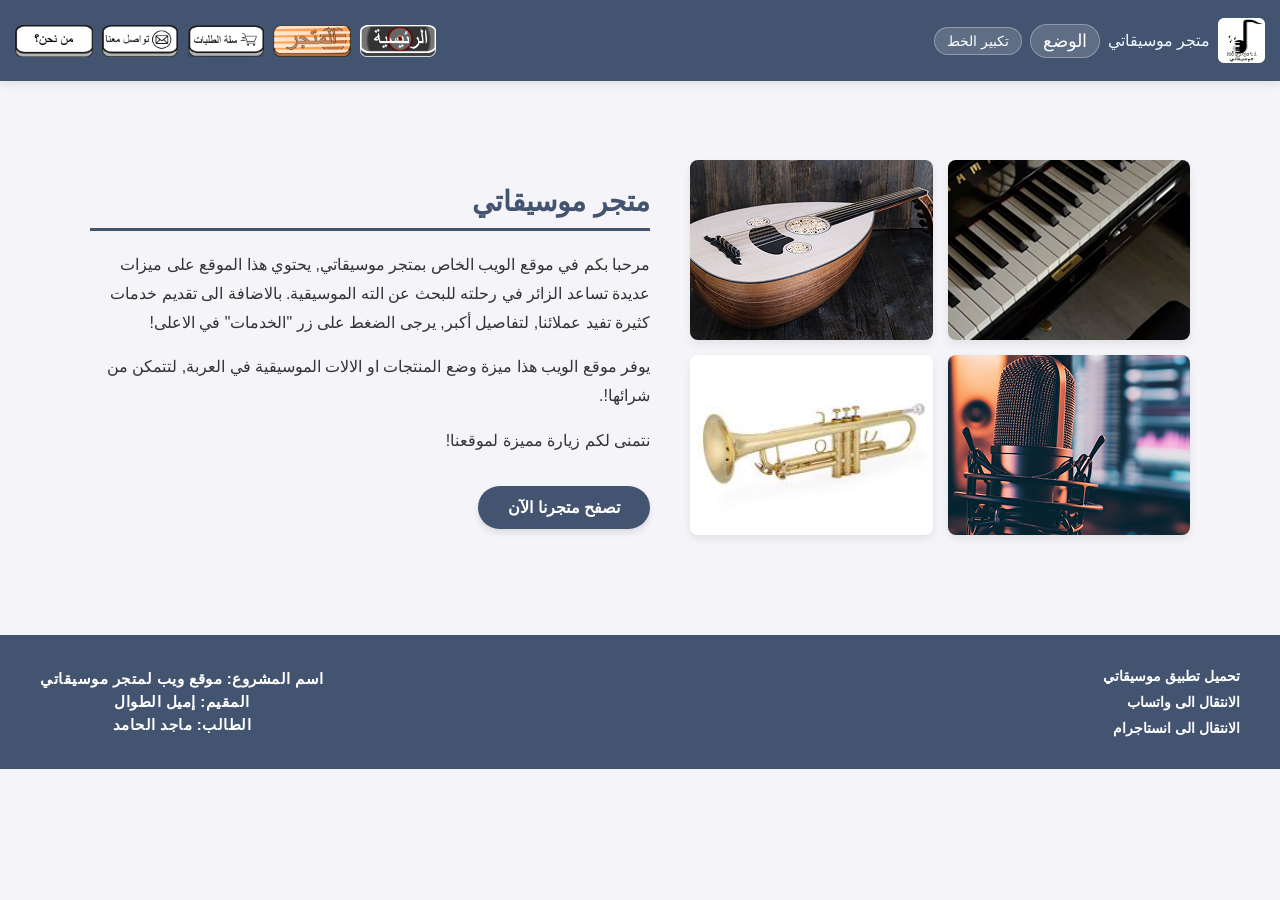
<file: index.html>
<!DOCTYPE html>
<html lang="ar" dir="rtl">
<head>
    <meta charset="UTF-8">
    <meta name="viewport" content="width=device-width, initial-scale=1.0">
    <title>متجر موسيقاتي</title>
    <link rel="stylesheet" href="maincss.css">
</head>
<body>



<div class="header">

    <div class="header-right-side">
        <img src="شعار متجر موسيقاتي.png" alt="شعار موسيقاتي" class="logo-img">
        <p style="color: aliceblue;">متجر موسيقاتي</p>
        <button class="theme-toggle-btn" id="theme-btn" onclick="toggleTheme()">الوضع</button>
        <button class="font-size-btn" id="font-btn" onclick="changeFontSize()">تكبير الخط</button>
        <div class="dropdown">

            <div class="dropdown-content">
                <a href="#piano-section">آلات البيانو</a>
                <a href="#trumpet-section">البوق</a>
                <a href="#oud-section">العود</a>
                <a href="#studio-section">معدات الاستوديو</a>
                <a href="#gifts-section">الهدايا</a>
                <a href="#offers-section">العروض الخاصة</a>
            </div>
        </div>
        <button class="hamburger-btn" id="hamburger-btn" onclick="toggleMobileMenu()">☰</button>
    </div>

    <div class="nav">
        <a href="index.html"><img src="زر الرئيسية.png" alt="الرئيسية" class="nav-img"></a>
        <a href="store.html"><img src="زر المتجر.png" alt="المتجر" class="nav-img"></a>
        <a href="cart.html"><img src="زر سلة الطلبات.png" alt="السلة" class="nav-img"></a>
        <a href="contact.html"><img src="زر تواصل معنا.png" alt="تواصل معنا" class="nav-img"></a>
        <a href="about.html"><img src="من نحن.png" alt="من نحن" class="nav-img"></a>
    </div>

</div>

<div class="mobile-menu" id="mobile-menu">
    <a href="index.html">الرئيسية</a>
    <a href="store.html">المتجر</a>
    <a href="cart.html">سلة الطلبات</a>
    <a href="contact.html">تواصل معنا</a>
    <a href="about.html">من نحن</a>

</div>


<div class="main-container">
        <div class="image-grid-side">
    <img src="piano1.png" alt="آلة البيانو" class="grid-img">
    <img src="piano2.png" alt="آلة الجيتار" class="grid-img">
    <img src="piano3.png" alt="آلة العود" class="grid-img">
    <img src="piano6.png" alt="آلة الفلوت" class="grid-img">
</div>

        <div class="info-side">
            <h1 class="store-main-title">متجر موسيقاتي</h1>
            <p>مرحبا بكم في موقع الويب الخاص بمتجر موسيقاتي, يحتوي هذا الموقع على ميزات عديدة تساعد الزائر في رحلته للبحث عن الته الموسيقية. بالاضافة الى تقديم خدمات كثيرة تفيد عملائنا, لتفاصيل أكبر, يرجى الضغط على زر "الخدمات" في الاعلى!</p>
            <p>يوفر موقع الويب هذا ميزة وضع المنتجات او الالات الموسيقية في العربة, لتتمكن من شرائها!.</p>
            <p>نتمنى لكم زيارة مميزة لموقعنا!</p>
            

            <a href="store.html" class="main-store-btn">تصفح متجرنا الآن</a>


        </div>


<div class="mobile-menu" id="mobile-menu">
    <a href="index.html">الرئيسية</a>
    <a href="store.html">المتجر</a>
    <a href="cart.html">سلة الطلبات</a>
    <a href="contact.html">تواصل معنا</a>
    <a href="about.html">من نحن</a>
</div>

    </div>


    <div class="bottom-blue-box">
        <div class="bottom-links">
            <a href="app.html" target="_blank">تحميل تطبيق موسيقاتي</a>
        <a href="https://wa.me/962775856752" target="_blank">الانتقال الى واتساب</a>
        <a href="https://instagram.com/mosiqaty" target="_blank">الانتقال الى انستاجرام</a>
        </div>

        <div class="project-info">
            <p>اسم المشروع: موقع ويب لمتجر موسيقاتي</p>
            <p>المقيم: إميل الطوال</p>
            <p>الطالب: ماجد الحامد</p>
        </div>
    </div>

</body>
<script src="script.js"></script>
</html>
</file>
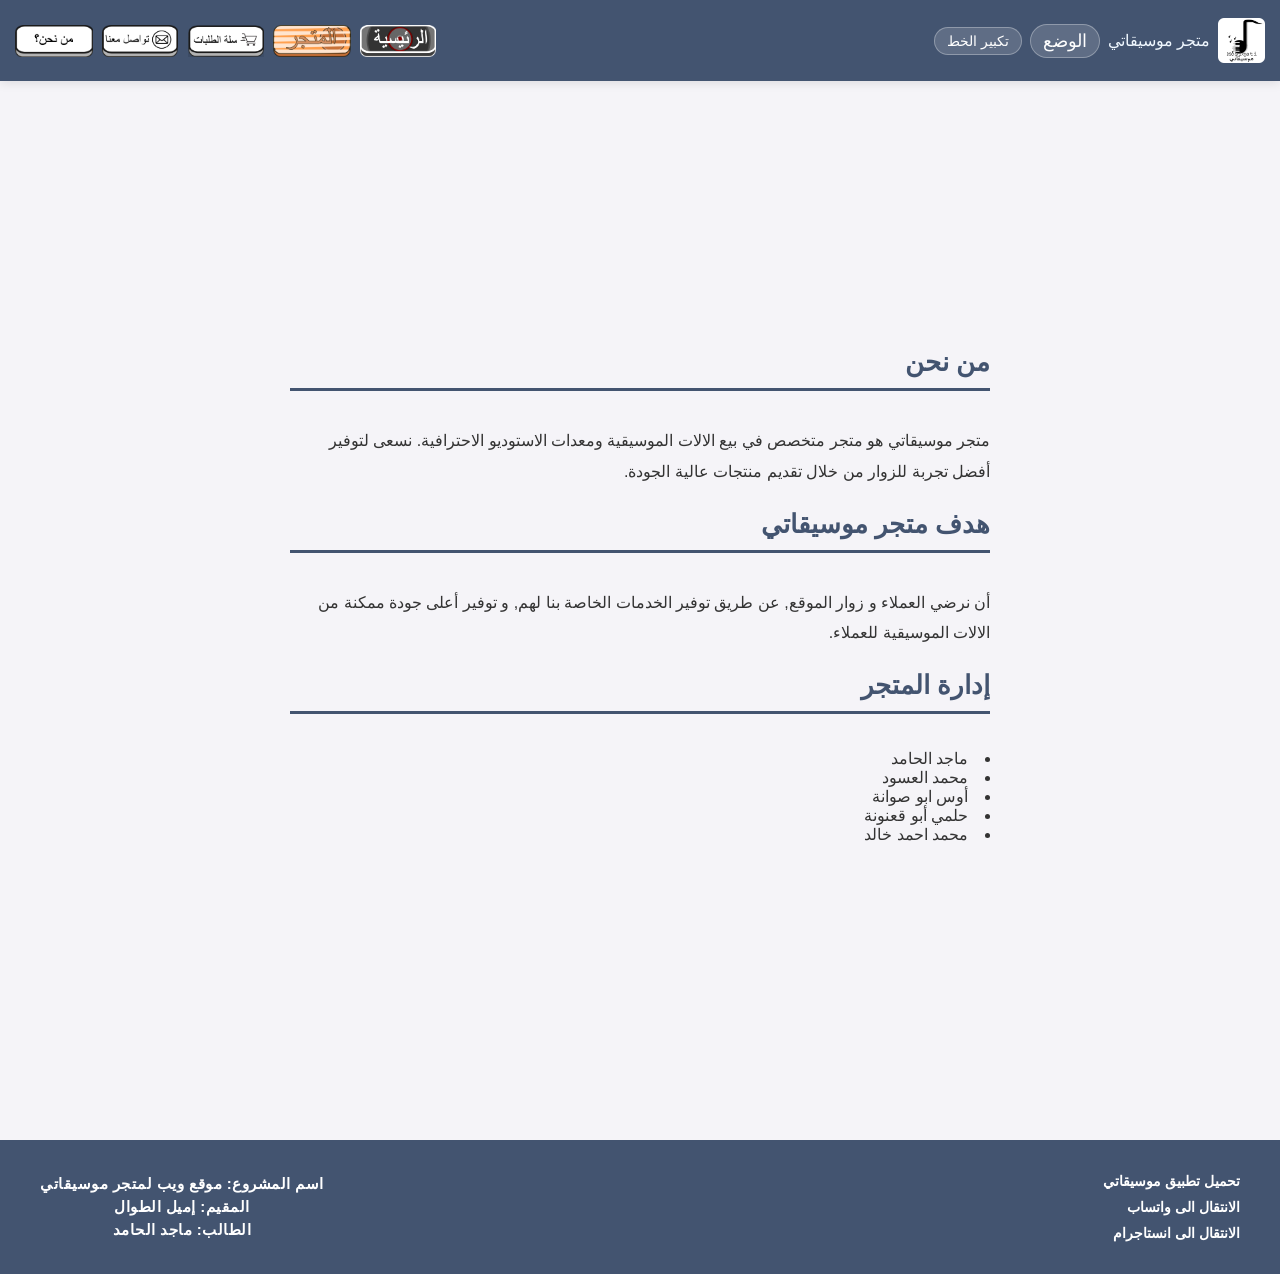
<file: about.html>
<!DOCTYPE html>
<html lang="ar" dir="rtl">
<head>
    <meta charset="UTF-8">
    <meta name="viewport" content="width=device-width, initial-scale=1.0">
    <title>متجر موسيقاتي -من نحن</title>
    <link rel="stylesheet" href="maincss.css">
</head>
<body>

<div class="header">

    <div class="header-right-side">
        <img src="شعار متجر موسيقاتي.png" alt="شعار موسيقاتي" class="logo-img">
        <p style="color: aliceblue;">متجر موسيقاتي</p>
        <button class="theme-toggle-btn" id="theme-btn" onclick="toggleTheme()">الوضع</button>
        <button class="font-size-btn" id="font-btn" onclick="changeFontSize()">تكبير الخط</button>
        <button class="hamburger-btn" id="hamburger-btn" onclick="toggleMobileMenu()">☰</button>
    </div>

    <div class="nav">
        <a href="index.html"><img src="زر الرئيسية.png" alt="الرئيسية" class="nav-img"></a>
        <a href="store.html"><img src="زر المتجر.png" alt="المتجر" class="nav-img"></a>
        <a href="cart.html"><img src="زر سلة الطلبات.png" alt="السلة" class="nav-img"></a>
        <a href="contact.html"><img src="زر تواصل معنا.png" alt="تواصل معنا" class="nav-img"></a>
        <a href="about.html"><img src="من نحن.png" alt="من نحن" class="nav-img"></a>
    </div>


    <div class="mobile-menu" id="mobile-menu">
        <a href="index.html">الرئيسية</a>
        <a href="store.html">المتجر</a>
        <a href="cart.html">سلة الطلبات</a>
        <a href="contact.html">تواصل معنا</a>
        <a href="about.html">من نحن</a>
    </div>


</div> 


    <div class="store-container">

        <h1 class="store-main-title">من نحن</h1>

        <p style="text-align:right; font-size:16px; line-height:1.9;">
            متجر موسيقاتي هو متجر متخصص في بيع الالات الموسيقية ومعدات الاستوديو الاحترافية.
            نسعى لتوفير أفضل تجربة للزوار من خلال تقديم منتجات عالية الجودة.
        </p>

        <h2 class="store-main-title">هدف متجر موسيقاتي</h2>

        <p style="text-align:right; line-height:1.9;" >
            أن نرضي العملاء و زوار الموقع, عن طريق توفير الخدمات الخاصة بنا لهم, و توفير أعلى جودة ممكنة من الالات الموسيقية للعملاء.
        </p>

        <h2 class="store-main-title">إدارة المتجر</h2>

        <p style="text-align:right; line-height:2;">
            <li>ماجد الحامد</li>
            <li>محمد العسود</li>
            <li>أوس ابو صوانة</li>
            <li>حلمي أبو قعنونة</li>
            <li>محمد احمد خالد</li>
        </p>

    </div>

    <!-- الفوتر -->
    <div class="bottom-blue-box">

        <div class="bottom-links">
            <a href="app.html">تحميل تطبيق موسيقاتي</a>
        <a href="https://wa.me/962775856752" target="_blank">الانتقال الى واتساب</a>
        <a href="https://instagram.com/mosiqaty" target="_blank">الانتقال الى انستاجرام</a>
        </div>

        <div class="project-info">
            <p>اسم المشروع: موقع ويب لمتجر موسيقاتي</p>
            <p>المقيم: إميل الطوال</p>
            <p>الطالب: ماجد الحامد</p>
        </div>

    </div>

</body>
<script src="script.js"></script>
</html>
</file>
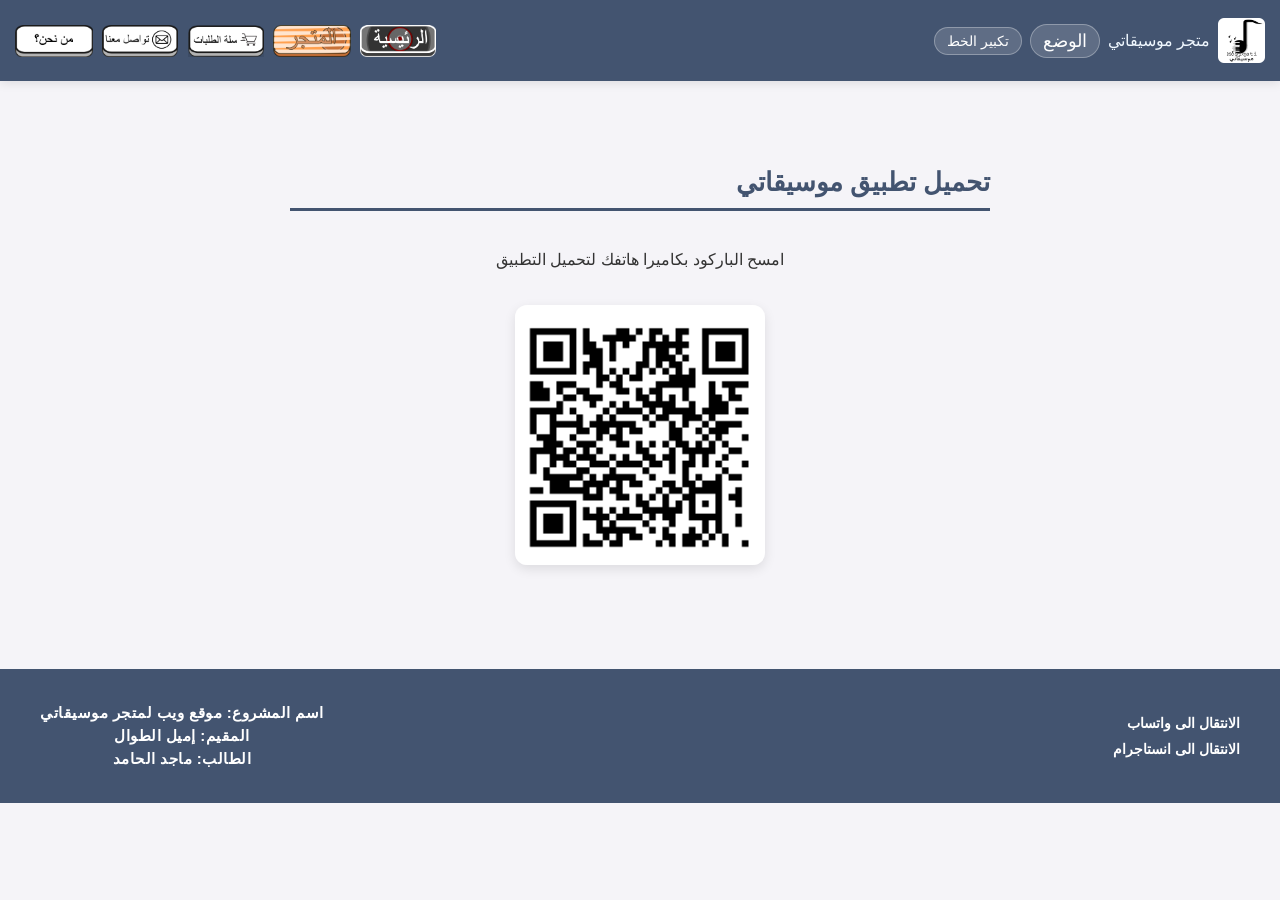
<file: app.html>
<!DOCTYPE html>
<html lang="ar" dir="rtl">
<head>
    <meta charset="UTF-8">
    <meta name="viewport" content="width=device-width, initial-scale=1.0">
    <title>متجر موسيقاتي - تحميل التطبيق</title>
    <link rel="stylesheet" href="maincss.css">
</head>
<body>

<div class="header">

    <div class="header-right-side">
        <img src="شعار متجر موسيقاتي.png" alt="شعار موسيقاتي" class="logo-img">
        <p style="color: aliceblue;">متجر موسيقاتي</p>
        <button class="theme-toggle-btn" id="theme-btn" onclick="toggleTheme()">الوضع</button>
        <button class="font-size-btn" id="font-btn" onclick="changeFontSize()">تكبير الخط</button>
        <button class="hamburger-btn" id="hamburger-btn" onclick="toggleMobileMenu()">☰</button>
    </div>

    <div class="nav">
        <a href="index.html"><img src="زر الرئيسية.png" alt="الرئيسية" class="nav-img"></a>
        <a href="store.html"><img src="زر المتجر.png" alt="المتجر" class="nav-img"></a>
        <a href="cart.html"><img src="زر سلة الطلبات.png" alt="السلة" class="nav-img"></a>
        <a href="contact.html"><img src="زر تواصل معنا.png" alt="تواصل معنا" class="nav-img"></a>
        <a href="about.html"><img src="من نحن.png" alt="من نحن" class="nav-img"></a>
    </div>

</div>

<div class="mobile-menu" id="mobile-menu">
    <a href="index.html">الرئيسية</a>
    <a href="store.html">المتجر</a>
    <a href="cart.html">سلة الطلبات</a>
    <a href="contact.html">تواصل معنا</a>
    <a href="about.html">من نحن</a>
</div>

<div class="store-container" style="text-align: center; padding: 20px;">
    <h1 class="store-main-title">تحميل تطبيق موسيقاتي</h1>
    <p style="font-size: 16px; line-height: 1.8; margin-bottom: 30px;">
        امسح الباركود بكاميرا هاتفك لتحميل التطبيق
    </p>
    <img src="QR.png" alt="QR Code تحميل التطبيق" style="max-width: 250px; width: 80%; border-radius: 12px; box-shadow: 0 4px 12px rgba(0,0,0,0.1);">
</div>

<div class="bottom-blue-box">
    <div class="bottom-links">
        <a href="https://wa.me/962775856752" target="_blank">الانتقال الى واتساب</a>
        <a href="https://instagram.com/mosiqaty" target="_blank">الانتقال الى انستاجرام</a>
    </div>
    <div class="project-info">
        <p>اسم المشروع: موقع ويب لمتجر موسيقاتي</p>
        <p>المقيم: إميل الطوال</p>
        <p>الطالب: ماجد الحامد</p>
    </div>
</div>

<script src="script.js"></script>
</body>
</html>
</file>
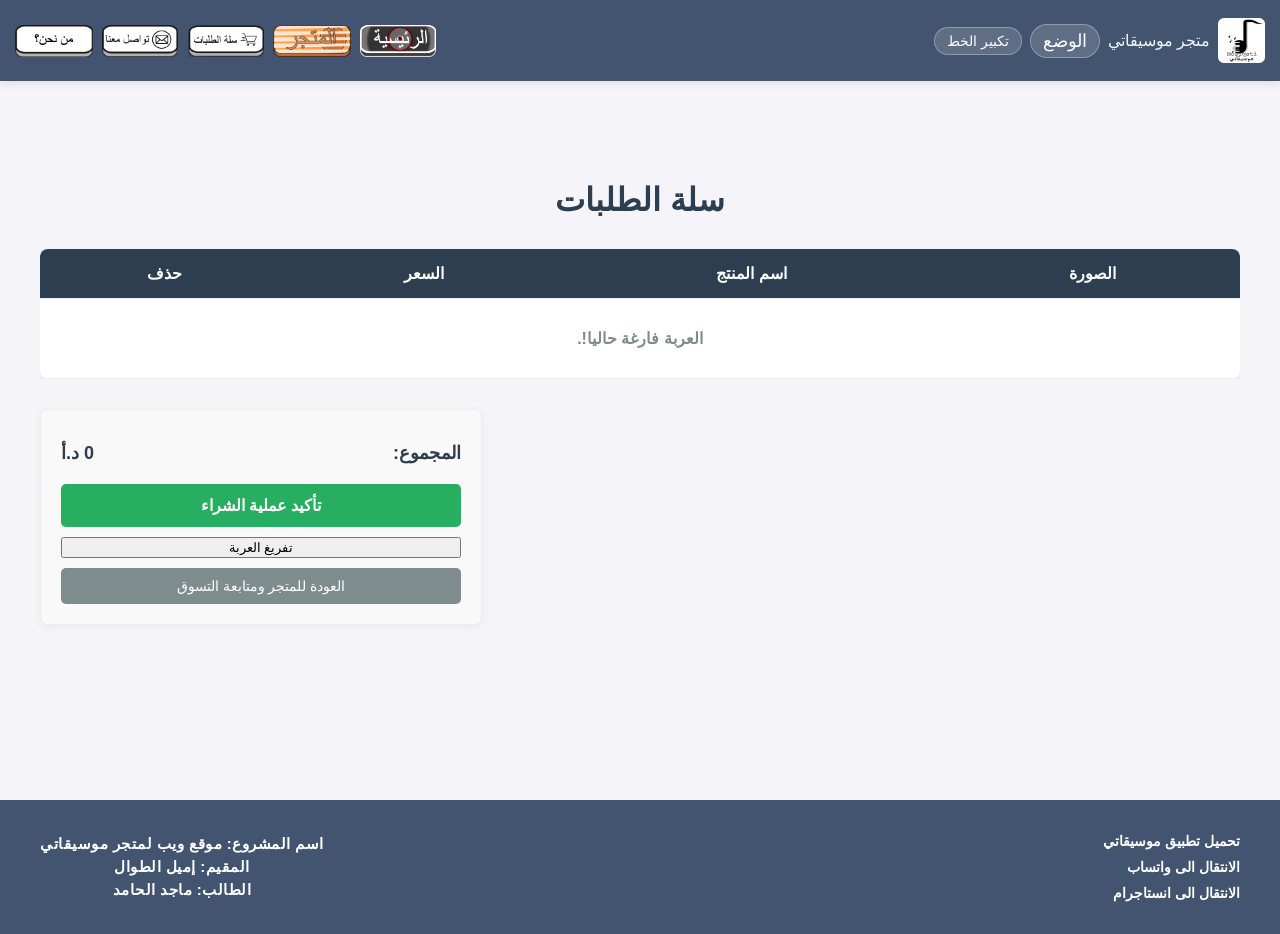
<file: cart.html>
<!DOCTYPE html>
<html lang="ar" dir="rtl">
<head>
    <meta charset="UTF-8">
    <meta name="viewport" content="width=device-width, initial-scale=1.0">
    <title>متجر موسيقاتي - سلة الطلبات</title>
    <link rel="stylesheet" href="maincss.css">
</head>
<body>

<div class="header">

    <div class="header-right-side">
        <img src="شعار متجر موسيقاتي.png" alt="شعار موسيقاتي" class="logo-img">
        <p style="color: aliceblue;">متجر موسيقاتي</p>
        <button class="theme-toggle-btn" id="theme-btn" onclick="toggleTheme()">الوضع</button>
        <button class="font-size-btn" id="font-btn" onclick="changeFontSize()">تكبير الخط</button>
        <button class="hamburger-btn" id="hamburger-btn" onclick="toggleMobileMenu()">☰</button>
    </div>

    <div class="nav">
        <a href="index.html"><img src="زر الرئيسية.png" alt="الرئيسية" class="nav-img"></a>
        <a href="store.html"><img src="زر المتجر.png" alt="المتجر" class="nav-img"></a>
        <a href="cart.html"><img src="زر سلة الطلبات.png" alt="السلة" class="nav-img"></a>
        <a href="contact.html"><img src="زر تواصل معنا.png" alt="تواصل معنا" class="nav-img"></a>
        <a href="about.html"><img src="من نحن.png" alt="من نحن" class="nav-img"></a>
    </div> 

</div>

<div class="mobile-menu" id="mobile-menu">
    <a href="index.html">الرئيسية</a>
    <a href="store.html">المتجر</a>
    <a href="cart.html">سلة الطلبات</a>
    <a href="contact.html">تواصل معنا</a>
    <a href="about.html">من نحن</a>
</div>

<div class="mobile-menu" id="mobile-menu">
    <a href="index.html">الرئيسية</a>
    <a href="store.html">المتجر</a>
    <a href="cart.html">سلة الطلبات</a>
    <a href="contact.html">تواصل معنا</a>
    <a href="about.html">من نحن</a>
</div>

    <div class="cart-container">
        <h1 class="cart-main-title">سلة الطلبات</h1>

        <div class="cart-table-wrapper">
            <table class="cart-table">
                <thead>
                    <tr>
                        <th>الصورة</th>
                        <th>اسم المنتج</th>
                        <th>السعر</th>
                        <th>حذف</th>
                    </tr>
                </thead>
                <tbody id="cart-items-tbody"></tbody>
            </table>
        </div>

        <div class="cart-summary-section">
            <div class="summary-box">
                <div class="summary-row total-row">
                    <span>المجموع:</span>
                    <span class="final-price" id="final-price-display">0 د.أ</span>
                </div>
                <div class="cart-actions-btns">
                    <button class="checkout-btn" id="checkout-btn">تأكيد عملية الشراء</button>
                    <button class="clear-cart-btn" id="clear-cart-btn">تفريغ العربة</button>
                    <a href="store.html" class="continue-shopping-btn">العودة للمتجر ومتابعة التسوق</a>
                </div>
            </div>
        </div>
    </div>

    <div class="bottom-blue-box">
        <div class="bottom-links">
            <a href="app.html" target="_blank">تحميل تطبيق موسيقاتي</a>
        <a href="https://wa.me/962775856752" target="_blank">الانتقال الى واتساب</a>
        <a href="https://instagram.com/mosiqaty" target="_blank">الانتقال الى انستاجرام</a>
        </div>
        <div class="project-info">
            <p>اسم المشروع: موقع ويب لمتجر موسيقاتي</p>
            <p>المقيم: إميل الطوال</p>
            <p>الطالب: ماجد الحامد</p>
        </div>
    </div>

    <script src="script.js"></script>
</body>
</html>
</file>
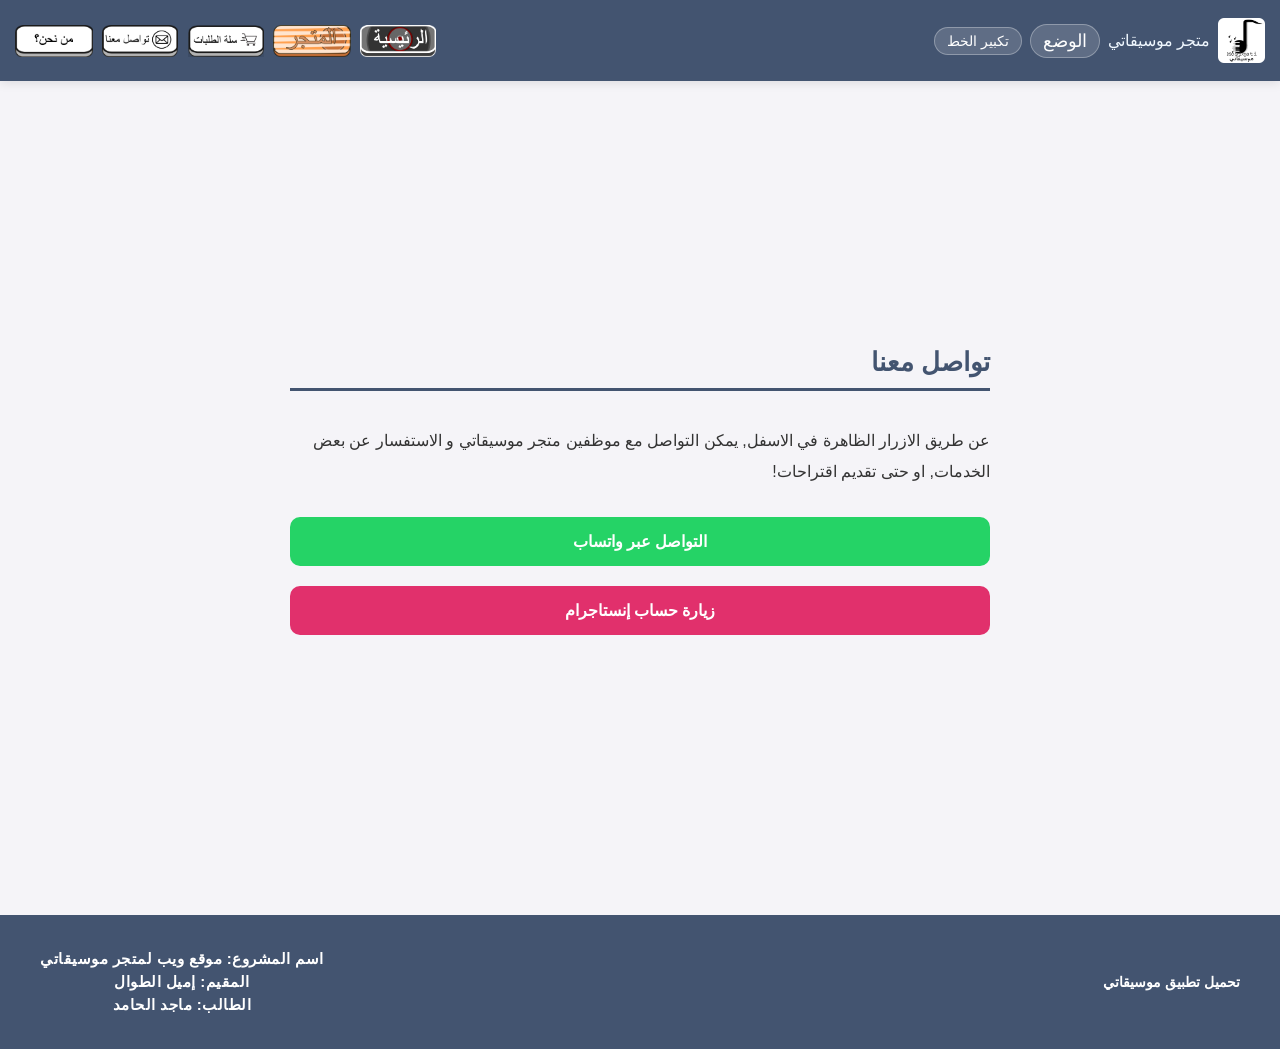
<file: contact.html>
<!DOCTYPE html>
<html lang="ar" dir="rtl">
<head>
    <meta charset="UTF-8">
    <meta name="viewport" content="width=device-width, initial-scale=1.0">
    <title>متجر موسيقاتي -تواصل معنا</title>
    <link rel="stylesheet" href="maincss.css">
</head>
<body>

<div class="header">

    <div class="header-right-side">
        <img src="شعار متجر موسيقاتي.png" alt="شعار موسيقاتي" class="logo-img">
        <p style="color: aliceblue;">متجر موسيقاتي</p>
        <button class="theme-toggle-btn" id="theme-btn" onclick="toggleTheme()">الوضع</button>
        <button class="font-size-btn" id="font-btn" onclick="changeFontSize()">تكبير الخط</button>
        <button class="hamburger-btn" id="hamburger-btn" onclick="toggleMobileMenu()">☰</button>
    </div>

    <div class="nav">
        <a href="index.html"><img src="زر الرئيسية.png" alt="الرئيسية" class="nav-img"></a>
        <a href="store.html"><img src="زر المتجر.png" alt="المتجر" class="nav-img"></a>
        <a href="cart.html"><img src="زر سلة الطلبات.png" alt="السلة" class="nav-img"></a>
        <a href="contact.html"><img src="زر تواصل معنا.png" alt="تواصل معنا" class="nav-img"></a>
        <a href="about.html"><img src="من نحن.png" alt="من نحن" class="nav-img"></a>
    </div>



    <div class="mobile-menu" id="mobile-menu">
        <a href="index.html">الرئيسية</a>
        <a href="store.html">المتجر</a>
        <a href="cart.html">سلة الطلبات</a>
        <a href="contact.html">تواصل معنا</a>
        <a href="about.html">من نحن</a>
    </div>


</div> 


    <div class="store-container">

        <h1 class="store-main-title">تواصل معنا</h1>

        <p style="text-align:right; line-height:1.9; font-size:16px;">
            عن طريق الازرار الظاهرة في الاسفل, يمكن التواصل مع موظفين متجر موسيقاتي و الاستفسار عن بعض الخدمات, او حتى تقديم اقتراحات!
        </p>

        <div style="display:flex; flex-direction:column; gap:20px; margin-top:30px;">


            <a href="https://wa.me/962775856752" target="_blank"
               style="background:#25D366; color:white; padding:15px; text-align:center;
               border-radius:10px; font-weight:bold; text-decoration:none;">
                التواصل عبر واتساب
            </a>


            <a href="https://instagram.com/mosiqaty" target="_blank"
               style="background:#E1306C; color:white; padding:15px; text-align:center;
               border-radius:10px; font-weight:bold; text-decoration:none;">
                زيارة حساب إنستاجرام
            </a>

        </div>

    </div>


    <div class="bottom-blue-box">

        <div class="bottom-links">
            <a href="app.html">تحميل تطبيق موسيقاتي</a>

        </div>

        <div class="project-info">
            <p>اسم المشروع: موقع ويب لمتجر موسيقاتي</p>
            <p>المقيم: إميل الطوال</p>
            <p>الطالب: ماجد الحامد</p>
        </div>

    </div>

</body>
<script src="script.js"></script>
</html>
</file>
<file: maincss.css>
/* ========================================================== */
/* 1. الاعدادات العامة والمشتركة لجميع صفحات الموقع            */
/* ========================================================== */
html {
    scroll-behavior: smooth; /* ميزة التمرير السلس عند الانتقال بين القوائم */
}

body {
    font-family: 'Segoe UI', Arial, sans-serif;
    margin: 0;
    padding: 0;
    padding-top: 100px; 
    background-color: #f5f4f8; 
    color: #333;
}

/* ========================================================== */
/* شريط التنقل العلوي الثابت */
/* ========================================================== */
.header {
    background-color: #435470;
    padding: 8px 15px;
    display: flex;
    justify-content: space-between;
    align-items: center;
    position: fixed;
    top: 0;
    left: 0;
    right: 0;
    z-index: 1000;
    min-height: 65px;
    box-shadow: 0 2px 10px rgba(0,0,0,0.1);
    flex-wrap: wrap; /* أهم شيء للذكاء */
}

/* كل مجموعات الهيدر */
.header-right-side,
.header-left-side,
.nav {
    display: flex;
    align-items: center;
    gap: 8px;
    flex-wrap: wrap; /* يسمح بالانتقال لسطر ثاني عند الحاجة */
}

/* الشعار */
.logo-img {
    height: 45px;
    width: auto;
    flex-shrink: 0;
}

/* الأزرار */
.nav-img {
    width: 78px;
    height: 32px;
    object-fit: contain;
    display: block;
    transition: transform 0.2s ease;
    flex-shrink: 0;
}

.nav-img:hover {
    transform: scale(1.05);
}

/* تحسين للموبايل */
@media (max-width: 768px) {
    .header {
        justify-content: center;
        gap: 10px;
    }

    .nav-img {
        width: 65px;
        height: 28px;
    }

    .logo-img {
        height: 38px;
    }
}


/* ========================================================== */
/* التعديل الذهبي: حل مشكلة اختفاء القائمة المنسدلة بسرعة     */
/* ========================================================== */
.dropdown {
    position: relative;
    display: inline-block;
    padding-bottom: 15px; /* مساحة جسر غير مرئية تمنع انغلاق القائمة عند تحريك الماوس للأسفل */
    margin-bottom: -15px;
}

/* تصميم الزر المكتوب عليه "القوائم" بجانب الشعار */
.dropdown-btn {
    background-color: #ffffff;
    color: #435470;
    font-size: 15px;
    font-weight: bold;
    padding: 10px 20px;
    border: none;
    border-radius: 25px;
    cursor: pointer;
    box-shadow: 0 2px 5px rgba(0,0,0,0.1);
    transition: background-color 0.2s, color 0.2s;
}

.dropdown-btn:hover {
    background-color: #334259;
    color: white;
}

/* محتوى القائمة المنسدلة */
.dropdown-content {
    display: none;
    position: absolute;
    right: 0; 
    background-color: #ffffff;
    min-width: 170px;
    box-shadow: 0px 8px 16px rgba(0,0,0,0.15);
    border-radius: 8px;
    overflow: hidden;
    z-index: 1001;
    top: 45px; /* تم تعديله بدقة ليلتصق بمسار الزر تماما بدون أي فراغات قاتلة للمؤشر */
}

.dropdown-content a {
    color: #333;
    padding: 12px 16px;
    text-decoration: none;
    display: block;
    font-size: 14px;
    font-weight: bold;
    text-align: right;
    transition: background-color 0.2s, color 0.2s;
}

.dropdown-content a:hover {
    background-color: #435470;
    color: white;
}

/* إظهار القائمة بسلاسة وثبات تام دون انقطاع */
.dropdown:hover .dropdown-content {
    display: block;
}

/* ========================================================== */
/* 3. التنسيقات الخاصة بالصفحة الرئيسية (Main.html)            */
/* ========================================================== */
.main-container {
    max-width: 1100px;
    margin: 40px auto;
    padding: 20px;
    display: flex;
    align-items: center;
    justify-content: space-between;
    gap: 40px;
}

.info-side {
    flex: 1;
    text-align: right;
}

.info-side h1 {
    color: #435470; 
    font-size: 28px;
    margin-bottom: 20px;
}

.info-side p {
    font-size: 16px;
    line-height: 1.8;
    margin-bottom: 15px;
}

.main-store-btn {
    display: inline-block;
    background-color: #435470; 
    color: white;
    padding: 12px 30px;
    font-size: 16px;
    font-weight: bold;
    text-decoration: none;
    border-radius: 25px;
    margin-top: 15px;
    box-shadow: 0 4px 6px rgba(0,0,0,0.1);
    transition: background-color 0.2s, transform 0.2s;
}

.main-store-btn:hover {
    background-color: #334259;
    transform: translateY(-2px);
}

.image-grid-side {
    flex: 1;
    display: grid;
    grid-template-columns: repeat(2, 1fr); 
    gap: 15px; 
    max-width: 500px;
}

.grid-img {
    width: 100%;
    height: 180px; 
    object-fit: cover; 
    border-radius: 8px;
    box-shadow: 0 4px 8px rgba(0,0,0,0.08);
}

/* ========================================================== */
/* 4. تنسيقات صفحة المتجر بالقوائم والتفاصيل                   */
/* ========================================================== */
.store-container {
    max-width: 700px;
    margin: 30px auto;
    padding: 200px;
}

.store-main-title {
    color: #435470;
    font-size: 26px;
    text-align: right;
    margin-bottom: 35px;
    border-bottom: 3px solid #435470;
    padding-bottom: 10px;
}

.category-section {
    margin-bottom: 50px;
    scroll-margin-top: 110px; /* يمنع اختفاء عنوان القسم خلف الهيدر الثابت أثناء القفز */
}

.category-title {
    color: #435470;
    font-size: 20px;
    text-align: right;
    margin-bottom: 20px;
    background-color: #e6ecf5;
    padding: 10px 15px;
    border-right: 5px solid #435470;
    border-radius: 4px;
}

.products-grid {
    display: grid;
    grid-template-columns: repeat(3, 1fr); 
    gap: 25px;
}

.grid-4-columns {
    grid-template-columns: repeat(4, 1fr);
}

.product-card {
    background-color: #ffffff;
    border-radius: 10px;
    padding: 15px;
    text-align: center;
    box-shadow: 0 4px 10px rgba(0,0,0,0.05);
    display: flex;
    flex-direction: column;
    justify-content: space-between;
    transition: transform 0.2s;
}

.product-card:hover {
    transform: translateY(-5px);
}


.product-img {
    width: 100%;
    aspect-ratio: 1 / 1;  /* أهم سطر: يخليها مربع */
    object-fit: cover;     /* يقص الصورة بشكل جميل بدون تشويه */
    border-radius: 6px;
    margin-bottom: 12px;
}


.product-card h3 {
    color: #435470;
    font-size: 18px;
    margin: 8px 0;
    text-align: right;
    border-bottom: 1px dashed #ddd;
    padding-bottom: 5px;
}

.product-new-details {
    text-align: right;
    margin-bottom: 15px;
    flex-grow: 1;
}

.detail-item {
    font-size: 13px;
    color: #555;
    line-height: 1.6;
    margin: 6px 0;
}

.detail-item strong {
    color: #435470;
}

.price-text {
    font-size: 15px;
    font-weight: bold;
    color: #e44d26; 
}

.details-btn {
    background-color: #435470;
    color: white;
    border: none;
    padding: 10px 15px;
    font-size: 14px;
    font-weight: bold;
    border-radius: 6px;
    cursor: pointer;
    transition: background-color 0.2s;
    width: 100%;
}

.details-btn:hover {
    background-color: #334259;
}

.promo-video-section {
    background-color: #ffffff;
    padding: 25px;
    border-radius: 12px;
    box-shadow: 0 4px 10px rgba(0,0,0,0.05);
    text-align: center;
    margin-top: 60px;
    margin-bottom: 20px;
}

.promo-video-section h2 {
    color: #435470;
    margin-top: 0;
    margin-bottom: 15px;
    font-size: 22px;
}

.video-wrapper {
    max-width: 700px;
    margin: 0 auto;
}

.promo-video {
    width: 100%;
    height: auto;
    border-radius: 8px;
    box-shadow: 0 2px 8px rgba(0,0,0,0.1);
}

.video-caption {
    font-size: 14px;
    color: #666;
    margin-top: 10px;
    margin-bottom: 0;
}

/* ========================================================== */
/* 5. الفوتر المشترك لجميع الصفحات                            */
/* ========================================================== */
.bottom-blue-box {
    background-color: #435470;
    color: white;
    padding: 30px 40px;
    margin-top: 80px;
    display: flex;
    flex-direction: row;
    justify-content: space-between;
    align-items: center;
    flex-wrap: wrap;
    gap: 20px;
}

.bottom-links {
    display: flex;
    flex-direction: column;
    gap: 10px;
    text-align: right;
}

.bottom-links a {
    color: white;
    text-decoration: none;
    font-size: 14px;
    font-weight: bold;
    transition: opacity 0.2s;
}

.bottom-links a:hover {
    text-decoration: underline;
    opacity: 0.85;
}

.project-info {
    text-align: center;
}

.project-info p {
    margin: 5px 0;
    font-size: 15px;
    font-weight: bold;
    letter-spacing: 0.5px;
}
/* تنسيقات صفحة العربة العامة */
.cart-container {
    max-width: 1200px;
    margin: 40px auto;
    padding: 20px;
    min-height: 60vh;
}

.cart-main-title {
    text-align: center;
    color: #2c3e50;
    margin-bottom: 30px;
}

/* تنسيق الجدول */
.cart-table-wrapper {
    overflow-x: auto;
    margin-bottom: 30px;
}

.cart-table {
    width: 100%;
    border-collapse: collapse;
    background-color: #fff;
    box-shadow: 0 2px 8px rgba(0,0,0,0.1);
    border-radius: 8px;
    overflow: hidden;
    text-align: center;
}

.cart-table th, .cart-table td {
    padding: 15px;
    border-bottom: 1px solid #eee;
}

.cart-table th {
    background-color: #2c3e50;
    color: #fff;
    font-weight: bold;
}

.cart-item-img {
    width: 70px;
    height: 70px;
    object-fit: cover;
    border-radius: 5px;
}

.cart-quantity-input {
    width: 60px;
    padding: 5px;
    text-align: center;
    border: 1px solid #ccc;
    border-radius: 4px;
}

/* أزرار الحذف وإتمام الشراء */
.delete-item-btn {
    background-color: #e74c3c;
    color: white;
    border: none;
    padding: 8px 12px;
    border-radius: 4px;
    cursor: pointer;
    transition: background 0.3s;
}

.delete-item-btn:hover {
    background-color: #c0392b;
}

/* صندوق الملخص الكلي */
.cart-summary-section {
    display: flex;
    justify-content: flex-end;
}

.summary-box {
    width: 100%;
    max-width: 400px;
    background-color: #f9f9f9;
    padding: 20px;
    border-radius: 8px;
    box-shadow: 0 2px 8px rgba(0,0,0,0.05);
    border: 1px solid #eee;
}

.summary-row {
    display: flex;
    justify-content: space-between;
    margin: 12px 0;
    font-size: 16px;
}

.free-shipping {
    color: #27ae60;
    font-weight: bold;
}

.summary-divider {
    border: 0;
    border-top: 1px solid #ccc;
    margin: 15px 0;
}

.total-row {
    font-weight: bold;
    font-size: 18px;
    color: #2c3e50;
}

.cart-actions-btns {
    display: flex;
    flex-direction: column;
    gap: 10px;
    margin-top: 20px;
}

.checkout-btn {
    background-color: #27ae60;
    color: white;
    border: none;
    padding: 12px;
    font-size: 16px;
    font-weight: bold;
    border-radius: 5px;
    cursor: pointer;
    transition: background 0.3s;
}

.checkout-btn:hover {
    background-color: #219653;
}

.continue-shopping-btn {
    display: block;
    text-align: center;
    text-decoration: none;
    background-color: #7f8c8d;
    color: white;
    padding: 10px;
    border-radius: 5px;
    font-size: 14px;
    transition: background 0.3s;
}

.continue-shopping-btn:hover {
    background-color: #95a5a6;
}

/* ===== Dark Mode Toggle ===== */
body.dark-mode {
    background-color: #1a1e2e;
    color: #e0e0e0;
}

body.dark-mode .header {
    background-color: #252b3d;
}

body.dark-mode .product-card,
body.dark-mode .summary-box,
body.dark-mode .cart-table,
body.dark-mode .promo-video-section {
    background-color: #252b3d;
    color: #e0e0e0;
}

body.dark-mode .cart-table th {
    background-color: #1a1e2e;
}

body.dark-mode .category-title {
    background-color: #252b3d;
    color: #aabbd4;
}

body.dark-mode .store-main-title,
body.dark-mode .product-card h3,
body.dark-mode .detail-item strong,
body.dark-mode .cart-main-title,
body.dark-mode .total-row,
body.dark-mode .final-price,
body.dark-mode .summary-row {
    color: #aabbd4;
}

body.dark-mode .bottom-blue-box {
    background-color: #252b3d;
}

body.dark-mode .detail-item {
    color: #b0b8c8;
}

/* زر التبديل */
.theme-toggle-btn {
    background: rgba(255,255,255,0.15);
    border: 1px solid rgba(255,255,255,0.3);
    border-radius: 20px;
    padding: 5px 12px;
    cursor: pointer;
    color: white;
    font-size: 18px;
    transition: background 0.2s;
    display: flex;
    align-items: center;
    gap: 5px;
}

.theme-toggle-btn:hover {
    background: rgba(255,255,255,0.25);
}

.font-size-btn {
    background: rgba(255,255,255,0.15);
    border: 1px solid rgba(255,255,255,0.3);
    border-radius: 20px;
    padding: 5px 12px;
    cursor: pointer;
    color: white;
    font-size: 14px;
    transition: background 0.2s;
}

.font-size-btn:hover {
    background: rgba(255,255,255,0.25);
}

.hamburger-btn {
    display: none;
    background: rgba(255,255,255,0.15);
    border: 1px solid rgba(255,255,255,0.3);
    border-radius: 8px;
    padding: 6px 12px;
    cursor: pointer;
    color: white;
    font-size: 20px;
}

.mobile-menu {
    display: none;
    position: fixed;
    top: 80px;
    left: 0;
    right: 0;
    background-color: #435470;
    z-index: 999;
    padding: 10px 15px 15px;
    box-shadow: 0 4px 12px rgba(0,0,0,0.2);
    flex-direction: column;
    gap: 8px;
    border-top: 1px solid rgba(255,255,255,0.15);
}

.mobile-menu.open {
    display: flex;
}

.mobile-menu a {
    display: block;
    color: white;
    text-decoration: none;
    font-size: 15px;
    font-weight: bold;
    padding: 10px 15px;
    border-radius: 8px;
    background-color: rgba(255,255,255,0.08);
    text-align: right;
}

.mobile-menu a:hover {
    background-color: rgba(255,255,255,0.2);
}

@media (max-width: 768px) {
    .nav { display: none; }
    .dropdown { display: none; }
    .hamburger-btn { display: block; }

    .header-right-side {
        flex-wrap: wrap;
        gap: 6px;
    }

    .theme-toggle-btn,
    .font-size-btn {
        font-size: 12px;
        padding: 4px 8px;
    }

.main-container {
    flex-direction: column;
    padding: 15px;
    gap: 20px;
}

    .image-grid-side {
        width: 100%;
        max-width: 100%;
    }

    .products-grid {
        grid-template-columns: repeat(2, 1fr) !important;
        gap: 12px;
    }

    .grid-4-columns {
        grid-template-columns: repeat(2, 1fr) !important;
    }

    .cart-summary-section {
        justify-content: center;
    }

    .summary-box {
        max-width: 100%;
    }

    .bottom-blue-box {
        flex-direction: column;
        align-items: center;
        text-align: center;
        padding: 25px 20px;
    }

    .bottom-links {
        align-items: center;
    }
}

@media (max-width: 400px) {
    .products-grid {
        grid-template-columns: 1fr !important;
    }
}

.sections-btn {
    background: rgba(255,255,255,0.15);
    border: 1px solid rgba(255,255,255,0.3);
    border-radius: 20px;
    padding: 5px 12px;
    cursor: pointer;
    color: white;
    font-size: 14px;
    transition: background 0.2s;
    display: none;
}

.sections-btn:hover {
    background: rgba(255,255,255,0.25);
}

.sections-menu {
    display: none;
    position: fixed;
    top: 80px;
    left: 0;
    right: 0;
    background-color: #435470;
    z-index: 998;
    padding: 10px 15px 15px;
    box-shadow: 0 4px 12px rgba(0,0,0,0.2);
    flex-direction: column;
    gap: 8px;
    border-top: 1px solid rgba(255,255,255,0.15);
}

.sections-menu.open {
    display: flex;
}

.sections-menu a {
    display: block;
    color: white;
    text-decoration: none;
    font-size: 15px;
    font-weight: bold;
    padding: 10px 15px;
    border-radius: 8px;
    background-color: rgba(255,255,255,0.08);
    text-align: right;
}

.sections-menu a:hover {
    background-color: rgba(255,255,255,0.2);
}

@media (max-width: 768px) {
    .sections-btn {
        display: block;
    }
}
</file>
